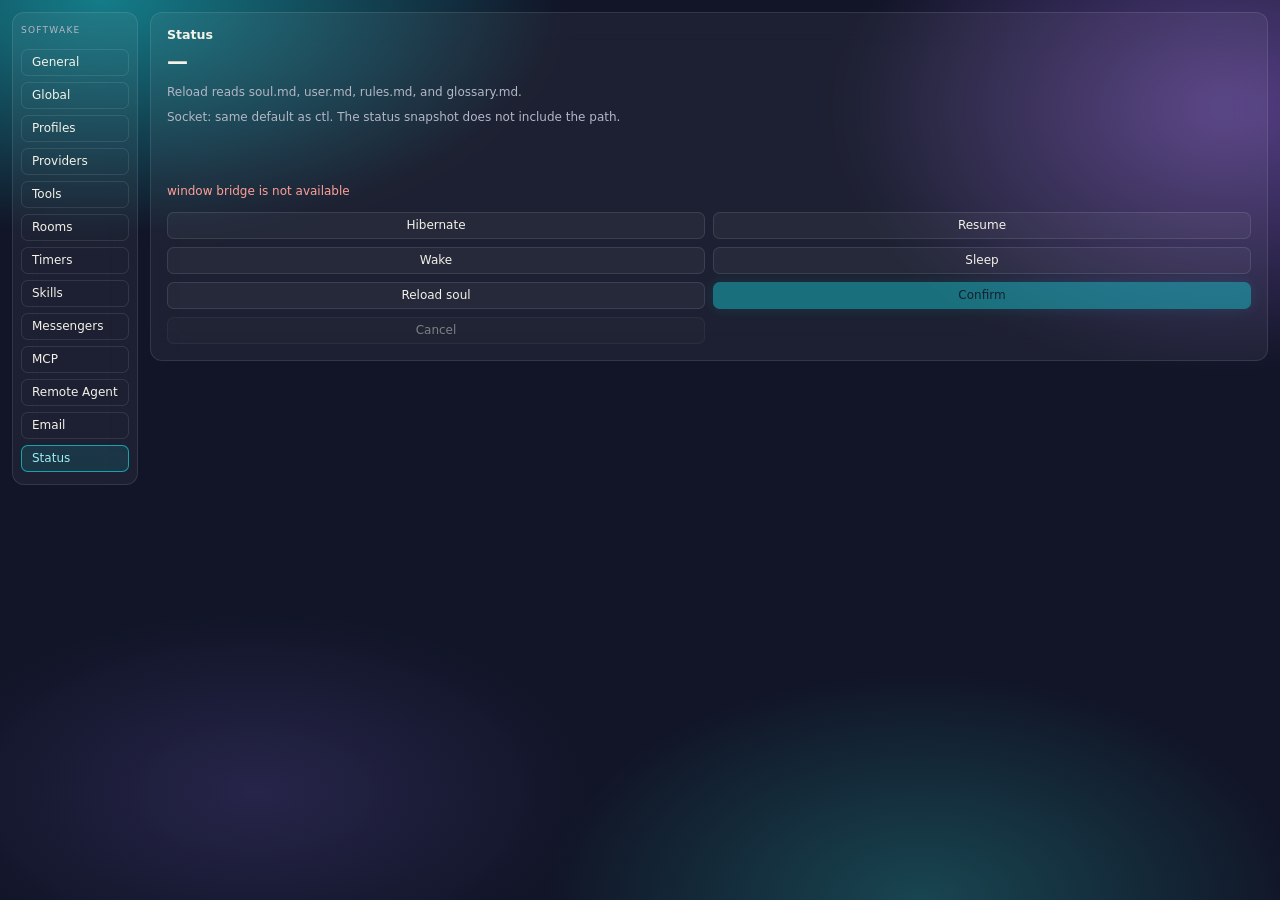
<file: crates/softwake-ui/ui/index.html>
<!DOCTYPE html>
<html lang="en" data-text-size="x-small">
  <head>
    <meta charset="utf-8" />
    <meta name="viewport" content="width=device-width, initial-scale=1" />
    <title>Softwake</title>
    <link rel="stylesheet" href="app.css" />
  </head>
  <body>
    <div class="shell">
      <nav class="rail glass" aria-label="Settings">
        <p class="eyebrow">Softwake</p>
        <button type="button" class="nav" id="nav-general" data-pane="general">General</button>
        <button type="button" class="nav" id="nav-global" data-pane="global">Global</button>
        <button type="button" class="nav" id="nav-profiles" data-pane="profiles">Profiles</button>
        <div id="profiles-subnav" class="nav-sub hidden" hidden>
          <ul id="profiles-list" class="nav-sub-list" role="listbox" aria-label="Profiles"></ul>
          <button type="button" class="nav-sub-action btn-compact" id="profile-create" title="Create profile">+ New</button>
        </div>
        <button type="button" class="nav" id="nav-providers" data-pane="providers">Providers</button>
        <button type="button" class="nav" id="nav-tools" data-pane="tools">Tools</button>
        <button type="button" class="nav" id="nav-rooms" data-pane="rooms">Rooms</button>
        <div id="rooms-subnav" class="nav-sub hidden" hidden>
          <ul id="rooms-sub-list" class="nav-sub-list" role="listbox" aria-label="Rooms"></ul>
          <button type="button" class="nav-sub-action btn-compact" id="rooms-sub-new" title="New room">+ New</button>
        </div>
        <button type="button" class="nav" id="nav-timers" data-pane="timers">Timers</button>
        <div id="timers-subnav" class="nav-sub hidden" hidden>
          <ul id="timers-sub-list" class="nav-sub-list" role="listbox" aria-label="Timers"></ul>
          <button type="button" class="nav-sub-action btn-compact" id="timers-sub-new" title="New timer">+ New</button>
        </div>
        <button type="button" class="nav" id="nav-skills" data-pane="skills">Skills</button>
        <div id="skills-subnav" class="nav-sub hidden" hidden>
          <ul id="skills-sub-list" class="nav-sub-list" role="listbox" aria-label="Skills"></ul>
          <button type="button" class="nav-sub-action btn-compact" id="skills-sub-new" title="New skill">+ New</button>
        </div>
        <button type="button" class="nav" id="nav-messengers" data-pane="messengers">Messengers</button>
        <div id="messengers-subnav" class="nav-sub hidden" hidden>
          <ul id="messengers-sub-list" class="nav-sub-list" role="listbox" aria-label="Channels"></ul>
        </div>
        <button type="button" class="nav" id="nav-mcp" data-pane="mcp">MCP</button>
        <div id="mcp-subnav" class="nav-sub hidden" hidden>
          <ul id="mcp-sub-list" class="nav-sub-list" role="listbox" aria-label="MCP servers"></ul>
          <button type="button" class="nav-sub-action btn-compact" id="mcp-sub-new" title="Add MCP server">+ New</button>
        </div>
        <button type="button" class="nav" id="nav-remote-agent" data-pane="remote-agent">Remote Agent</button>
        <div id="remote-agent-subnav" class="nav-sub hidden" hidden>
          <ul id="remote-agent-sub-list" class="nav-sub-list" role="listbox" aria-label="Remote agents"></ul>
          <button type="button" class="nav-sub-action btn-compact" id="remote-agent-sub-new" title="Add remote agent">+ New</button>
        </div>
        <button type="button" class="nav" id="nav-email" data-pane="email">Email</button>
        <button type="button" class="nav" id="nav-status" data-pane="status" aria-current="page">Status</button>
      </nav>
      <div class="content">
        <section id="pane-general" class="pane glass hidden" hidden aria-labelledby="general-title">
          <h2 id="general-title">General</h2>
          <p id="app-build" class="meta build-stamp" role="status">Build: …</p>
          <p class="meta">
            Agent name and soul.md live under <strong>Profiles</strong>.
            User, glossary, and rules default to the <strong>Global</strong> copies (the main profile, usually <code>default</code>).
            Uncheck Use global on a profile to edit that profile’s own file.
            The main window stays open until you click the orb. 2-way off is sleep, not hibernate.
          </p>
          <label class="field">
            <span>UI text size</span>
            <select id="ui-text-size" aria-describedby="ui-text-size-hint">
              <option value="xx-small">XX-small</option>
              <option value="x-small" selected>X-small (default)</option>
              <option value="small">Small</option>
              <option value="medium">Medium</option>
              <option value="large">Large</option>
            </select>
          </label>
          <p id="ui-text-size-hint" class="meta">
            Scales labels across every Settings pane. Buttons stay compact. Saved under the Softwake config root.
          </p>
          <p id="ui-prefs-status" class="meta" role="status"></p>
          <p id="ui-prefs-error" class="error" role="status"></p>
          <p id="hud-stay-hint" class="meta">
            The main window stays open until you click the orb. Idle auto-collapse and the pin control are retired.
            Old <code>hud_idle_collapse_ms</code> and <code>hud_pinned</code> values in ui-prefs.json are ignored.
          </p>
          <label class="field">
            <span>Shrunk HUD size (px)</span>
            <span class="idle-controls">
              <input id="hud-shrunk-range" type="range" min="96" max="280" step="4" value="120" aria-describedby="hud-shrunk-hint" />
              <input id="hud-shrunk-px" type="number" min="96" max="280" step="1" value="120" inputmode="numeric" aria-label="Shrunk HUD size in pixels" />
            </span>
          </label>
          <p id="hud-shrunk-hint" class="meta">
            Square size of the shrunk orb. Range 96–280, default 120.
            Saved as <code>hud_shrunk_px</code> in ui-prefs.json. The HUD applies it without restarting softwaked.
          </p>
          <p id="hud-shrunk-status" class="meta" role="status"></p>
          <label class="field">
            <span>Bloom intensity (%)</span>
            <span class="idle-controls">
              <input id="hud-bloom-range" type="range" min="25" max="200" step="5" value="100" aria-describedby="hud-bloom-hint" />
              <input id="hud-bloom-percent" type="number" min="25" max="200" step="1" value="100" inputmode="numeric" aria-label="Bloom intensity percent" />
            </span>
          </label>
          <p id="hud-bloom-hint" class="meta">
            Multiplier on particle density and brightness. Capture level is still the base signal.
            Range 25–200%, default 100. Saved as <code>hud_bloom_intensity</code>.
          </p>
          <p id="hud-bloom-status" class="meta" role="status"></p>
          <label class="field">
            <span>HUD transparency (expanded)</span>
            <span class="idle-controls">
              <input id="hud-opacity-range" type="range" min="35" max="100" step="1" value="55" aria-describedby="hud-opacity-hint" />
              <input id="hud-opacity-percent" type="number" min="35" max="100" step="1" value="55" inputmode="numeric" aria-label="HUD opacity percent" />
            </span>
          </label>
          <p id="hud-opacity-hint" class="meta">
            Background opacity for the expanded HUD capsule (35–100%, default 55).
            Saved in ui-prefs.json as <code>hud_opacity</code>. Collapsed bloom keeps its own look.
          </p>
          <p id="hud-opacity-status" class="meta" role="status"></p>
          <div class="chat-lock" id="chat-lock">
            <h3 class="subhead">Chat lock</h3>
            <p id="chat-lock-status" class="meta" role="status">Status: …</p>
            <p id="chat-lock-warning" class="meta" hidden>
              HUD chat history is stored as plaintext on disk. Set a passphrase to encrypt it.
            </p>
            <label class="field">
              <span>Passphrase</span>
              <input id="chat-lock-pass" type="password" autocomplete="new-password" placeholder="At least 4 characters" />
            </label>
            <label class="field row-check">
              <input id="chat-lock-keyring" type="checkbox" checked />
              <span>Unlock with OS keyring</span>
            </label>
            <div class="row row-compact">
              <button type="button" class="btn-primary btn-compact" id="chat-lock-set">Set / change passphrase</button>
              <button type="button" class="btn-compact" id="chat-lock-lock">Lock now</button>
            </div>
            <p id="chat-lock-hint" class="meta">
              Encrypts per-profile HUD chat history only (<code>profiles/&lt;id&gt;/hud-chat.json</code>).
              This is display history for the HUD — it is not fed back into the model.
              Softwaked never sees the passphrase. Optional OS keyring wrap stores the data key
              as <code>softwake</code> / <code>ui-data-key</code> (not the provider secret bag).
            </p>
            <p id="chat-lock-error" class="error" role="status"></p>
          </div>
          <label class="field">
            <span>Wake word sensitivity (global)</span>
            <input id="kws-global" type="number" min="0.05" max="0.50" step="0.01" value="0.15" aria-describedby="kws-hint" />
          </label>
          <label class="field">
            <span>Short-word sensitivity</span>
            <input id="kws-short" type="number" min="0.05" max="0.50" step="0.01" value="0.10" aria-describedby="kws-hint" />
          </label>
          <p id="kws-hint" class="meta">
            Lower = easier match (0.05–0.50). Defaults 0.15 global / 0.10 short.
            Saved to softwake.json and applied live to the running daemon.
            Short-word covers <code>sleep</code> / <code>hi</code> / product <code>softwake</code>.
            The active profile name and <code>hey &lt;name&gt;</code> get an extra ease automatically (names like
            <code>sally</code> under-fire vs product tokens at the same short setting).
            Dragging the sliders debounces live reload (~450&nbsp;ms).
            Env <code>SOFTWAKE_KWS_THRESHOLD</code> / <code>SOFTWAKE_KWS_SHORT_THRESHOLD</code> still win on rebuild if set.
          </p>
          <p id="kws-status" class="meta" role="status"></p>
          <p id="kws-error" class="error" role="status"></p>
          <label class="field">
            <span>Free-speech end silence (seconds)</span>
            <input id="free-speech-silence" type="number" min="0.5" max="4.0" step="0.1" value="2.0" aria-describedby="free-speech-silence-hint" />
          </label>
          <p id="free-speech-silence-hint" class="meta">
            How long quiet after speech before Softwake ends the utterance and runs STT.
            Press-to-talk ignores this. This is not wake-word sensitivity.
            Range 0.5–4.0 s, default 2.0. Saved to softwake.json
            (<code>free_speech_end_silence_ms</code>, 500–4000) and applied live.
            Changes debounce about 450&nbsp;ms.
            Env <code>SOFTWAKE_FREE_SPEECH_END_SILENCE_MS</code> wins over the file when set.
          </p>
          <p id="free-speech-silence-status" class="meta" role="status"></p>
          <p id="free-speech-silence-error" class="error" role="status"></p>
          <label class="field">
            <span>Max spoken reply (TTS playback reaper, seconds)</span>
            <span class="idle-controls">
              <input id="tts-playback-range" type="range" min="30" max="300" step="1" value="60" aria-describedby="tts-playback-hint" />
              <input id="tts-playback-seconds" type="number" min="30" max="300" step="1" value="60" inputmode="numeric" aria-label="Max spoken reply seconds" />
            </span>
          </label>
          <p id="tts-playback-hint" class="meta">
            How long Eve may keep speaking before the playback reaper stops the player.
            The written reply is not cut. Range 30–300 seconds, default 60.
            Saved in softwake.json as <code>tts_playback_timeout_ms</code> (30000–300000).
            The next speak uses the new value. An in-flight clip keeps the deadline it started with.
            Changes debounce about 450&nbsp;ms.
            Env <code>SOFTWAKE_TTS_PLAYBACK_TIMEOUT_MS</code> wins over the file when set.
            Chat wait stays 120 seconds. Free-speech silence, wake-word sensitivity, and the short mute after playback are unchanged.
          </p>
          <p id="tts-playback-status" class="meta" role="status"></p>
          <p id="tts-playback-error" class="error" role="status"></p>
          <label class="field row-check">
            <input id="voice-test" type="checkbox" />
            <span>Voice test mode</span>
          </label>
          <p class="meta">
            Wake, sleep, and deep-sleep phrases still change state, and Softwake still speaks the short state line.
            Microphone speech is not sent to the chat model. Default off.
            A serve restart clears this unless serve was started with <code>--voice-test</code>.
          </p>
        </section>

        <section id="pane-global" class="pane glass pane-fill hidden" hidden aria-labelledby="global-title">
          <div class="profiles-detail-panel">
            <div class="profiles-chrome">
              <h2 id="global-title">Global</h2>
              <p class="meta">
                These are the main profile’s <code>user.md</code>, <code>glossary.md</code>, and <code>rules.md</code>
                (profile id <code id="global-main-id">default</code>).
                Other profiles use them while <em>Use global</em> is checked.
                Soul stays on each profile.
              </p>
              <p id="global-dir" class="meta">Directory: …</p>
              <div class="pack-tabs" role="tablist" aria-label="Global pack docs">
                <button type="button" class="pack-tab btn-compact" id="global-tab-user" data-global-tab="user" role="tab" aria-selected="true">User</button>
                <button type="button" class="pack-tab btn-compact" id="global-tab-glossary" data-global-tab="glossary" role="tab" aria-selected="false">Glossary</button>
                <button type="button" class="pack-tab btn-compact" id="global-tab-rules" data-global-tab="rules" role="tab" aria-selected="false">Rules</button>
              </div>
            </div>
            <div class="pack-editors">
              <textarea id="global-user" class="pack-editor" spellcheck="false" aria-label="Global user.md"></textarea>
              <textarea id="global-glossary" class="pack-editor hidden" hidden spellcheck="false" aria-label="Global glossary.md"></textarea>
              <textarea id="global-rules" class="pack-editor hidden" hidden spellcheck="false" aria-label="Global rules.md"></textarea>
            </div>
            <div class="profiles-footer">
              <div class="row row-compact">
                <button type="button" class="btn-primary btn-compact" id="global-save">Save global docs</button>
                <button type="button" class="btn-compact" id="global-reload">Reload</button>
              </div>
              <p id="global-status" class="meta" role="status"></p>
              <p id="global-error" class="error" role="status"></p>
            </div>
          </div>
        </section>

        <section id="pane-profiles" class="pane glass pane-fill hidden" hidden aria-labelledby="profiles-title">
          <div class="profiles-detail-panel">
            <div class="profiles-chrome">
              <h2 id="profiles-title">Profiles</h2>
              <p class="meta">
                Each profile has an agent name and its own soul pack. The active profile is what the
                daemon loads when Softwake wakes (unless SOFTWAKE_SOUL_DIR / --soul-dir overrides).
                Edit the selected profile below; Set active updates softwake.json and reloads soul
                when the pack is valid. Create a blank profile from the left sub-menu.
              </p>
              <p id="profiles-config-dir" class="meta">Config: …</p>
              <label class="field field-compact">
                <span>Agent name</span>
                <input id="profile-name" type="text" maxlength="64" autocomplete="off" spellcheck="false" placeholder="Name this profile" />
              </label>
              <div class="row row-compact">
                <button type="button" class="btn-primary btn-compact" id="profile-save-name">Save name</button>
                <button type="button" class="btn-compact" id="profile-set-active">Set active</button>
              </div>
              <p id="pack-dir" class="meta">Directory: …</p>
              <p id="pack-validity" class="meta">Pack: …</p>
              <div id="global-doc-flags" class="global-doc-flags">
                <label class="field row-check"><input id="use-global-user" type="checkbox" checked /> <span>Use global user</span></label>
                <label class="field row-check"><input id="use-global-glossary" type="checkbox" checked /> <span>Use global glossary</span></label>
                <label class="field row-check"><input id="use-global-rules" type="checkbox" checked /> <span>Use global rules</span></label>
                <label class="field row-check"><input id="profile-allow-all" type="checkbox" /> <span>Allow all tools (Ask→run; software_install still asks)</span></label>
                <label class="field" for="profile-role">Role
                  <select id="profile-role">
                    <option value="general">general</option>
                    <option value="coding">coding (prefer grok_cli goal backend)</option>
                  </select>
                </label>
                <label class="field" id="profile-tts-voice-field" for="profile-tts-voice">Voice
                  <select id="profile-tts-voice">
                    <option value="">Settings voice (else eve)</option>
                  </select>
                </label>
                <p id="global-doc-note" class="meta">Checked docs show the global file and cannot be edited here. Uncheck to edit this profile’s copy.</p>
                <button type="button" class="btn-compact" id="insert-doc-scaffold" hidden>Replace with commented scaffold</button>
              </div>
              <div class="pack-tabs" role="tablist" aria-label="Pack files">
                <button type="button" class="pack-tab btn-compact" id="pack-tab-soul" role="tab" aria-selected="true" aria-controls="pack-soul">Soul</button>
                <button type="button" class="pack-tab btn-compact" id="pack-tab-user" role="tab" aria-selected="false" aria-controls="pack-user">User</button>
                <button type="button" class="pack-tab btn-compact" id="pack-tab-rules" role="tab" aria-selected="false" aria-controls="pack-rules">Rules</button>
                <button type="button" class="pack-tab btn-compact" id="pack-tab-glossary" role="tab" aria-selected="false" aria-controls="pack-glossary">Glossary</button>
              </div>
            </div>
            <div class="pack-editors">
              <textarea id="pack-soul" class="pack-editor" role="tabpanel" spellcheck="false" aria-label="soul.md" disabled></textarea>
              <textarea id="pack-user" class="pack-editor hidden" role="tabpanel" hidden spellcheck="false" aria-label="user.md" disabled></textarea>
              <textarea id="pack-rules" class="pack-editor hidden" role="tabpanel" hidden spellcheck="false" aria-label="rules.md" disabled></textarea>
              <textarea id="pack-glossary" class="pack-editor hidden" role="tabpanel" hidden spellcheck="false" aria-label="glossary.md" disabled></textarea>
            </div>
            <div class="profiles-footer">
              <div class="row row-compact">
                <button type="button" class="btn-primary btn-compact" id="pack-save" disabled>Save pack</button>
                <button type="button" class="btn-compact" id="pack-reload-disk">Reload from disk</button>
                <button type="button" class="btn-compact" id="pack-reload-soul">Reload soul</button>
              </div>
              <p id="pack-status" class="meta" role="status"></p>
              <p id="pack-error" class="error" role="status"></p>
            </div>
          </div>
        </section>

        <section id="pane-providers" class="pane glass hidden" hidden aria-labelledby="providers-title">
          <h2 id="providers-title">Providers</h2>
          <p class="meta">
            Pick a provider, save a key or sign in, press Test, then choose a chat model
            and a voice (speech-to-text) model. Both lists stay empty until Test succeeds.
            Voice selection is stored for a later audio path; Test does not run live STT.
          </p>
          <label class="field">
            <span>Provider</span>
            <select id="provider-select"></select>
          </label>
          <div id="key-panel" class="stack hidden">
            <label id="base-url-field" class="field hidden">
              <span>Base URL</span>
              <input id="base-url" type="url" placeholder="https://host/v1" autocomplete="off" spellcheck="false" />
            </label>
            <label class="field">
              <span>API key</span>
              <input id="api-key" type="password" autocomplete="off" spellcheck="false" />
            </label>
            <div class="row">
              <button type="button" class="btn-primary" id="save-key">Save key</button>
              <button type="button" class="btn-primary hidden" id="save-base-url">Save base URL</button>
              <button type="button" id="clear-key">Clear saved</button>
            </div>
          </div>
          <div id="oauth-panel" class="stack hidden">
            <p id="oauth-status" class="meta">Not signed in.</p>
            <p id="oauth-code" class="detail"></p>
            <p id="oauth-url-line" class="detail">
              <a id="oauth-link" target="_blank" rel="noopener noreferrer"></a>
              <span id="oauth-url-text"></span>
              <a id="oauth-open" class="oauth-open hidden" target="_blank" rel="noopener noreferrer">Open link</a>
            </p>
            <p id="oauth-browser-note" class="meta" role="status"></p>
            <div class="row">
              <button type="button" class="btn-primary" id="oauth-start">Start sign-in</button>
              <button type="button" id="oauth-poll" disabled>Poll</button>
              <button type="button" id="oauth-sign-out">Sign out</button>
            </div>
          </div>
          <div class="row">
            <button type="button" class="btn-primary" id="provider-test">Test</button>
          </div>
          <p id="test-status" class="meta">Test: not run</p>
          <label class="field">
            <span>Chat model</span>
            <select id="model-select" disabled>
              <option value="">Test to load models</option>
            </select>
          </label>
          <label class="field">
            <span>Voice model</span>
            <select id="voice-model-select" disabled>
              <option value="">Test to load models</option>
            </select>
          </label>
          <label class="field" id="tts-voice-field">
            <span>TTS voice</span>
            <select id="tts-voice-select" disabled>
              <option value="">Eve (xAI default)</option>
            </select>
          </label>
          <label class="field" id="tts-speed-field">
            <span>Speech speed</span>
            <select id="tts-speed-select" disabled>
              <option value="1">1× (default)</option>
            </select>
          </label>
          <p id="tts-note" class="meta">
            TTS voice and speech speed are <strong>xAI only</strong> (API range 0.7–1.5; Softwake clamps
            0.5× / 1.75× / 2×). Other providers hide these controls — no fake voice settings.
          </p>
          <div id="voice-agent-s2s-panel" class="stack hidden" hidden>
            <label class="field row-check">
              <input id="voice-agent-s2s" type="checkbox" />
              <span>Voice Agent continuous S2S (xAI realtime)</span>
            </label>
            <p id="voice-agent-s2s-hint" class="meta">
              Opt-in continuous speech-to-speech via xAI Voice Agent while awake.
              Mic stays up; server VAD handles barge-in. Softwake Hands / confirms / full soul
              tool-loop stay on <strong>text ask</strong> only. Default off keeps STT→chat→TTS.
              Saved as <code>voice_agent_s2s</code> in softwake.json.
              Env <code>SOFTWAKE_VOICE_AGENT_S2S</code> wins when set. Requires <code>live-http</code>.
            </p>
            <p id="voice-agent-s2s-status" class="meta" role="status"></p>
            <p id="voice-agent-s2s-error" class="error" role="status"></p>
          </div>
          <label class="field">
            <span>Context limit (tokens)</span>
            <input id="context-limit" type="number" min="0" step="1024" placeholder="0 = built-in / 128000" />
          </label>
          <p class="meta">Override the model context window. Empty or 0 uses the built-in map for known Grok/OpenAI ids, else 128000.</p>
          <label class="field">
            <span>Compact at (%)</span>
            <input id="compact-at" type="number" min="1" max="100" step="1" value="80" />
          </label>
          <p class="meta">When estimated awake-session usage reaches this percent of the limit, older turns are summarized (default 80).</p>
          <div class="row">
            <button type="button" class="btn-primary" id="save-context">Save context settings</button>
          </div>
          <p id="provider-error" class="error" role="status"></p>
          <p id="plaintext-warning" class="detail"></p>
          <button type="button" id="use-plaintext-file" class="hidden" hidden>Use plaintext file</button>
        </section>

        
        
        <section id="pane-rooms" class="pane glass pane-fill hidden" hidden aria-labelledby="rooms-title">
          <h2 id="rooms-title">Rooms</h2>
          <p class="meta">Multi-agent rooms (ADR-0052). Day-to-day chat is on the HUD left rail (Profiles, then Rooms halfway down). This page is for creating rooms and editing members (profile id or display name). A post wakes every member in order; each decides to reply or NO_REPLY. Cool-down and single-flight keep them from piling on at once.</p>
          <label class="field row-check" for="room-requeue-recheck">
            <input id="room-requeue-recheck" type="checkbox" />
            <span>Revise queued replies while an earlier line plays</span>
          </label>
          <p id="room-requeue-recheck-hint" class="meta">Saved as <code>room_requeue_recheck</code> in softwake.json. On by default. Off speaks the first draft. The bubble appears when that line plays.</p>
          <p id="rooms-path" class="meta"></p>
          <label for="rooms-list" class="visually-hidden">Rooms</label>
          <select id="rooms-list" aria-label="Room list" size="4" class="rooms-list-select"></select>
          <div id="rooms-chat" class="rooms-chat" aria-live="polite">
            <div id="rooms-chat-log" class="rooms-chat-log" role="log"></div>
            <label for="rooms-compose">Message as operator</label>
            <textarea id="rooms-compose" rows="3" maxlength="8000" placeholder="Say something — e.g. “only sally reply” or paste a brief for the room"></textarea>
            <div class="row">
              <button type="button" class="btn" id="rooms-send">Send</button>
              <button type="button" class="btn" id="rooms-refresh">Refresh</button>
            </div>
          </div>
          <details id="rooms-admin" class="rooms-admin">
            <summary>Room admin (id, title, members)</summary>
            <label for="room-id">Id</label>
            <input id="room-id" type="text" maxlength="64" autocomplete="off" spellcheck="false" placeholder="standup" />
            <label for="room-title">Title</label>
            <input id="room-title" type="text" maxlength="120" autocomplete="off" />
            <label for="room-members">Members (profile id or display name, comma-separated)</label>
            <input id="room-members" type="text" autocomplete="off" placeholder="default, Sally" />
            <div class="row">
              <button type="button" class="btn" id="rooms-new">New</button>
              <button type="button" class="btn" id="rooms-save">Save</button>
              <button type="button" class="btn" id="rooms-delete">Delete</button>
            </div>
          </details>
          <p id="rooms-status" class="meta" aria-live="polite"></p>
          <p id="rooms-error" class="error" role="alert"></p>
        </section>

        <section id="pane-tools" class="pane glass hidden" hidden aria-labelledby="tools-title">
          <h2 id="tools-title">Tools</h2>
          <p class="meta">
            Each registered tool is Always allow, Ask, or Deny.
            Defaults: echo always allow, notify and email send ask, shell deny.
            Shell confirm policy applies when shell is Ask.
            Glossary aliases still expand before a shell command runs.
            This page does not enable email sign-in.
          </p>
          <div id="tools-list"></div>
          <label class="field">
            <span>Confirm policy</span>
            <select id="tools-confirm-policy" disabled>
              <option value="always">Always confirm (default)</option>
              <option value="mutating_only">Mutating / remote only</option>
              <option value="allowlisted_quiet">Allowlisted quiet (same as mutating-only in v1)</option>
            </select>
          </label>
          <p id="tools-policy-note" class="meta">Confirm policy applies when shell is Ask.</p>
          <p class="meta">
            Glossary format: <code>aau → ssh -l root aau</code> (or ASCII <code>-&gt;</code>).
            Spoken: “ssh to aau and check swap” expands, then waits for Approve on the HUD or Confirm on Status.
            Add host aliases in the active profile <strong>glossary.md</strong>, then Reload soul.
          </p>
          <div class="row">
            <button type="button" class="btn" id="tools-save">Save Tools</button>
          </div>
          <p id="tools-status" class="meta" aria-live="polite"></p>
          <p id="tools-error" class="error" role="alert"></p>
        </section>

        
        
        <section id="pane-timers" class="pane glass hidden" hidden aria-labelledby="timers-title">
          <h2 id="timers-title">Timers</h2>
          <p class="lede">
            Per-profile reminders, cron-like schedules, and agent tasks (prompt → bounded agent turn → deliver). Softwake owns these files (not system crontab).
            Times use the host local wall clock (Asia/Bangkok when the host TZ is Asia/Bangkok).
            Fires while softwaked is running in any voice state; OS suspend skips until catch-up.
          </p>
          <label class="row">
            <input type="checkbox" id="timers-show-all" />
            <span>Show all profiles</span>
          </label>
          <p id="timers-active" class="meta">Active profile: …</p>
          <div class="field">
            <label for="timers-list">Schedules</label>
            <select id="timers-list" aria-label="Schedule list" size="8"></select>
          </div>
          <div class="field">
            <label for="timers-action">Action</label>
            <select id="timers-action">
              <option value="notify">Notify (fixed message)</option>
              <option value="agent_task">Agent task (run prompt)</option>
            </select>
            <label for="timers-kind">Kind</label>
            <select id="timers-kind">
              <option value="daily">daily</option>
              <option value="once">once</option>
              <option value="cron">cron</option>
            </select>
            <label for="timers-run-on">Run on</label>
            <select id="timers-run-on" title="Companion / auto dispatch is slice 2; fires still run locally in this build">
              <option value="local">local (laptop)</option>
              <option value="companion" disabled>companion (needs Remote Agent)</option>
              <option value="auto" disabled>auto (prefer laptop)</option>
            </select>
            <p id="timers-run-on-hint" class="meta">Companion options unlock when a Remote Agent is enabled. Slice 1 still fires locally.</p>
          </div>
          <div class="field">
            <label for="timers-when">When</label>
            <input id="timers-when" type="text" autocomplete="off" spellcheck="false" placeholder="07:30 or 2026-09-27T07:30 or 0 9 * * 1-5" />
          </div>
          <div class="field">
            <label for="timers-title-input">Title</label>
            <input id="timers-title-input" type="text" maxlength="120" autocomplete="off" />
          </div>
          <div class="field">
            <label for="timers-message" id="timers-message-label">Message</label>
            <input id="timers-message" type="text" maxlength="2000" autocomplete="off" />
          </div>
          <label class="row">
            <input type="checkbox" id="timers-enabled" checked />
            <span>Enabled</span>
          </label>
          <div class="row gap">
            <button type="button" class="btn" id="timers-new">New</button>
            <button type="button" class="btn" id="timers-save">Save</button>
            <button type="button" class="btn" id="timers-delete">Delete</button>
          </div>
          <p id="timers-status" class="meta" aria-live="polite"></p>
          <p id="timers-error" class="error" role="alert"></p>
        </section>

        <section id="pane-skills" class="pane glass hidden" hidden aria-labelledby="skills-title">
          <h2 id="skills-title">Skills</h2>
          <p class="meta">
            Skills are Markdown procedures Softwake can reuse (procedure / pitfalls / verify).
            User-added skills and agent-learned skills both appear here. Soul rules still beat skills.
            Webhook wake is not in this build.
          </p>
          <p id="skills-dir" class="meta">Directory: …</p>
          <label class="field" hidden>
            <span>Skills</span>
            <select id="skills-list" aria-label="Skill list"></select>
          </label>
          <p class="meta">Pick a skill in the left sub-list (same pattern as Profiles).</p>
          <label class="field">
            <span>Title</span>
            <input id="skills-title-input" type="text" maxlength="120" autocomplete="off" spellcheck="false" placeholder="Skill title" />
          </label>
          <p id="skills-source" class="meta">Source: —</p>
          <label class="field">
            <span>Procedure</span>
            <textarea id="skills-procedure" rows="6" spellcheck="false"></textarea>
          </label>
          <label class="field">
            <span>Pitfalls</span>
            <textarea id="skills-pitfalls" rows="4" spellcheck="false"></textarea>
          </label>
          <label class="field">
            <span>Verify</span>
            <textarea id="skills-verify" rows="4" spellcheck="false"></textarea>
          </label>
          <div class="row">
            <button type="button" class="btn" id="skills-new">New</button>
            <button type="button" class="btn" id="skills-save">Save</button>
            <button type="button" class="btn" id="skills-delete">Delete</button>
          </div>
          <p id="skills-status" class="meta" aria-live="polite"></p>
          <p id="skills-error" class="error" role="alert"></p>
        </section>


        <section id="pane-messengers" class="pane glass hidden" hidden aria-labelledby="messengers-title">
          <h2 id="messengers-title">Messengers</h2>
          <p class="meta">
            Link chat channels to Softwake profiles. Telegram shares the same HUD chat history
            (<code>hud-chat.json</code>). Bot token stays in the secret bag — never paste it into git.
            Message the bot once to bind <code>chat_id</code>. See ADR-0029.
          </p>
          <p id="messengers-profile" class="meta">Profile: …</p>
          <p id="messengers-storage" class="meta">Storage: …</p>

          <div id="messengers-telegram-detail">
            <h3 class="subhead">Telegram</h3>
            <label class="field row-check">
              <input type="checkbox" id="msg-tg-enabled" />
              <span>Enabled</span>
            </label>
            <label class="field row-check">
              <input type="checkbox" id="msg-tg-default" />
              <span>Default (primary channel)</span>
            </label>
            <label class="field row-check">
              <input type="checkbox" id="msg-tg-receive" />
              <span>Receive all messages (timers / agent pushes)</span>
            </label>
            <label class="field row-check">
              <input type="checkbox" id="msg-tg-voice" />
              <span>Voice (TTS audio + text on outbound)</span>
            </label>
            <label class="field">
              <span>Chat id</span>
              <input id="msg-tg-chat-id" type="text" autocomplete="off" spellcheck="false" placeholder="Bound on first message" />
            </label>
            <label class="field">
              <span>Bot token</span>
              <input id="msg-tg-token" type="password" autocomplete="new-password" placeholder="Leave blank to keep" />
            </label>
            <p id="msg-tg-token-status" class="meta">Token: …</p>
            <div class="row row-compact">
              <button type="button" class="btn-primary btn-compact" id="msg-tg-save">Save</button>
              <button type="button" class="btn-compact" id="msg-tg-clear-token">Clear token</button>
            </div>
          </div>

          <div id="messengers-desktop-detail" class="hidden" hidden>
            <h3 class="subhead">Desktop HUD</h3>
            <label class="field row-check">
              <input type="checkbox" id="msg-desk-default" />
              <span>Default (primary channel)</span>
            </label>
            <label class="field row-check">
              <input type="checkbox" id="msg-desk-receive" />
              <span>Receive all messages</span>
            </label>
            <label class="field row-check">
              <input type="checkbox" id="msg-desk-voice" />
              <span>Voice (local TTS)</span>
            </label>
            <div class="row row-compact">
              <button type="button" class="btn-primary btn-compact" id="msg-desk-save">Save</button>
            </div>
          </div>

          <p id="messengers-status" class="meta" aria-live="polite"></p>
          <p id="messengers-error" class="error" role="alert"></p>
        </section>

        <section id="pane-mcp" class="pane glass hidden" hidden aria-labelledby="mcp-title">
          <h2 id="mcp-title">MCP</h2>
          <p class="meta">
            Connect Model Context Protocol servers. Softwake advertises their tools as
            <code>mcp_&lt;server&gt;_&lt;tool&gt;</code> when the server is enabled and not Deny.
            Auth secrets stay in the secret bag. After edits, awake <code>/refresh</code> (or
            <code>softwake_refresh</code>) rediscovers tools and reloads the active profile chat.
            See ADR-0031.
          </p>
          <p id="mcp-storage" class="meta">Storage: …</p>
          <div id="mcp-detail">
            <label class="field">
              <span>Id</span>
              <input id="mcp-id" type="text" autocomplete="off" spellcheck="false" placeholder="filesystem" />
            </label>
            <label class="field">
              <span>Label</span>
              <input id="mcp-label" type="text" autocomplete="off" spellcheck="false" />
            </label>
            <label class="field row-check">
              <input type="checkbox" id="mcp-enabled" />
              <span>Enabled</span>
            </label>
            <label class="field">
              <span>Transport</span>
              <select id="mcp-transport">
                <option value="stdio">stdio (command)</option>
                <option value="url">url (stored; stdio invoke in v1)</option>
              </select>
            </label>
            <label class="field">
              <span>Command</span>
              <input id="mcp-command" type="text" autocomplete="off" spellcheck="false" placeholder="npx" />
            </label>
            <label class="field">
              <span>Args (whitespace-separated)</span>
              <input id="mcp-args" type="text" autocomplete="off" spellcheck="false" placeholder="-y @modelcontextprotocol/server-filesystem /tmp" />
            </label>
            <label class="field">
              <span>URL</span>
              <input id="mcp-url" type="text" autocomplete="off" spellcheck="false" placeholder="https://…" />
            </label>
            <label class="field">
              <span>Auth header name</span>
              <input id="mcp-auth-header" type="text" autocomplete="off" spellcheck="false" placeholder="Authorization" />
            </label>
            <label class="field">
              <span>Group permission</span>
              <select id="mcp-permission">
                <option value="ask">Ask</option>
                <option value="always_allow">Always allow</option>
                <option value="deny">Deny</option>
              </select>
            </label>
            <label class="field">
              <span>Auth secret</span>
              <input id="mcp-secret" type="password" autocomplete="new-password" placeholder="Leave blank to keep" />
            </label>
            <p id="mcp-secret-status" class="meta">Secret: …</p>
            <div class="row row-compact">
              <button type="button" class="btn-primary btn-compact" id="mcp-save">Save</button>
              <button type="button" class="btn-compact" id="mcp-clear-secret">Clear secret</button>
              <button type="button" class="btn-compact" id="mcp-delete">Delete</button>
            </div>
          </div>
          <p id="mcp-status" class="meta" aria-live="polite"></p>
          <p id="mcp-error" class="error" role="alert"></p>
        </section>

        
        <section id="pane-remote-agent" class="pane glass hidden" hidden aria-labelledby="remote-agent-title">
          <h2 id="remote-agent-title">Remote Agent</h2>
          <p class="lede">
            Always-on <strong>companion</strong> on a Proxmox CT over <strong>Tailscale only</strong> (MagicDNS / 100.x).
            Laptop softwaked + UI + KWS + keyring stay primary. Not a remote core or thin client.
            See pairing docs / ADR-0039 and ADR-0044. Use <strong>Test on Tailnet</strong> then <strong>Install companion</strong> to ship softwake-node over Tailscale SSH (MagicDNS / 100.x only).
          </p>
          <p id="remote-agent-storage" class="meta">Storage: …</p>
          <p class="meta">Pick an agent in the left sub-list.</p>
          <div class="field">
            <label for="remote-agent-id">Id</label>
            <input id="remote-agent-id" type="text" maxlength="32" autocomplete="off" spellcheck="false" placeholder="companion" />
          </div>
          <div class="field">
            <label for="remote-agent-name">Name</label>
            <input id="remote-agent-name" type="text" maxlength="120" autocomplete="off" placeholder="Home CT" />
          </div>
          <div class="field">
            <label for="remote-agent-hostname">Tailscale hostname</label>
            <input id="remote-agent-hostname" type="text" maxlength="253" autocomplete="off" spellcheck="false" placeholder="softwake-ct or 100.x.y.z" />
          </div>
          <div class="field">
            <label for="remote-agent-ssh-user">SSH user</label>
            <input id="remote-agent-ssh-user" type="text" maxlength="64" autocomplete="off" spellcheck="false" placeholder="root" />
          </div>
          <fieldset class="field">
            <legend>Roles</legend>
            <label class="row"><input type="checkbox" id="remote-agent-role-timers" checked /> <span>Timers</span></label>
            <label class="row"><input type="checkbox" id="remote-agent-role-outbox" checked /> <span>Outbox</span></label>
            <label class="row"><input type="checkbox" id="remote-agent-role-webhook" /> <span>Webhook wake (Tailnet)</span></label>
            <label class="row"><input type="checkbox" id="remote-agent-role-telegram" disabled /> <span>Telegram owner (slice 2)</span></label>
          </fieldset>
          <div class="field">
            <label for="remote-agent-conflict">Conflict policy (stub)</label>
            <select id="remote-agent-conflict">
              <option value="prefer_local">Prefer local (laptop)</option>
              <option value="prefer_companion">Prefer companion</option>
              <option value="manual">Manual</option>
            </select>
          </div>
          <div class="field">
            <label for="remote-agent-secret">Pairing secret</label>
            <input id="remote-agent-secret" type="password" autocomplete="new-password" placeholder="leave blank to keep" />
            <p id="remote-agent-secret-status" class="meta">Secret: …</p>
          </div>
          <label class="row">
            <input type="checkbox" id="remote-agent-enabled" />
            <span>Enabled</span>
          </label>
          <label class="row">
            <input type="checkbox" id="remote-agent-oauth-mirror" />
            <span>Mirror OAuth tokens to companion (email/calendar/Drive while away)</span>
          </label>
          <p id="remote-agent-oauth-mirror-danger" class="meta">OAuth tokens will be stored on the companion CT. Disable mirror and rotate the pairing secret to revoke.</p>
          <div class="row gap">
            <button type="button" class="btn" id="remote-agent-save">Save</button>
            <button type="button" class="btn" id="remote-agent-test">Test on Tailnet</button>
            <button type="button" class="btn" id="remote-agent-install">Install companion</button>
            <button type="button" class="btn" id="remote-agent-clear-secret">Clear secret</button>
            <button type="button" class="btn" id="remote-agent-delete">Delete</button>
          </div>
          <p id="remote-agent-status" class="meta" aria-live="polite"></p>
          <p id="remote-agent-error" class="error" role="alert"></p>
        </section>

        <section id="pane-email" class="pane glass hidden" hidden aria-labelledby="email-title">
          <h2 id="email-title">Email</h2>
          <p class="meta">
            Connect Google or Microsoft for mail, calendar, and drive. Softwake requests Gmail
            read/send, Google calendar.readonly and calendar.events (create, update, and delete
            events), and drive.readonly (full user Drive read) — more than MeetRec’s calendar/Drive
            Connect. Microsoft uses Calendars.ReadWrite and Files.Read (user OneDrive, not App
            Folder only). Tokens stay in the secret bag (OS keyring
            when available). Token refresh does not enlarge grants. After a scope change, Remove
            that account and Connect again so consent re-runs. If the stored scope already includes
            calendar.events and drive.readonly (Google) or Calendars.ReadWrite and Files.Read
            (Microsoft), reconnect is not required. Publisher Google Cloud must enable the <strong>Gmail API</strong>
            and <strong>Google Calendar API</strong> (and Drive); otherwise inbox or calendar tools
            return HTTP 403. Confirmed email_send, calendar_create, calendar_update, and
            calendar_delete use the active account when the daemon is built with live-http.
            Calendar write uses the primary calendar. SMTP send stays a local draft. This pane
            never sends mail. SMTP below is optional for non-OAuth setups.
          </p>
          <h3 class="section-title">Accounts</h3>
          <p class="meta">
            Add account runs the same Connect flow again and keeps accounts you already
            added. Set active chooses which account of that provider tools use. When both
            Google and Microsoft are connected, tools use the active Google account unless
            the tool passes account (an email or connection id). An account connected before
            calendar write or Drive read-widen scopes were requested must be Removed and Connected again.
            Refresh does not add calendar.events, drive.readonly, Calendars.ReadWrite, or Files.Read.
          </p>
          <div class="stack" id="email-oauth-accounts">
            <div class="stack" id="email-google-accounts"></div>
            <div class="row">
              <button type="button" class="btn-primary" id="email-google-connect">Connect</button>
            </div>
            <div class="stack" id="email-microsoft-accounts"></div>
            <div class="row">
              <button type="button" class="btn-primary" id="email-microsoft-connect">Connect</button>
            </div>
            <p id="email-oauth-pending" class="meta" role="status"></p>
            <p id="email-oauth-url-line" class="detail hidden">
              <a id="email-oauth-link" target="_blank" rel="noopener noreferrer"></a>
              <button type="button" id="email-oauth-cancel">Cancel</button>
            </p>
            <p id="email-oauth-error" class="error" role="status"></p>
          </div>
          <h3 class="section-title">SMTP (optional)</h3>
          <label class="field row-check">
            <input id="email-live-enabled" type="checkbox" />
            <span>Enable live email (opt-in)</span>
          </label>
          <label class="field">
            <span>SMTP host</span>
            <input id="email-smtp-host" type="text" autocomplete="off" spellcheck="false" placeholder="smtp.example.com" />
          </label>
          <label class="field">
            <span>SMTP port</span>
            <input id="email-smtp-port" type="number" min="1" max="65535" value="587" />
          </label>
          <label class="field">
            <span>Username</span>
            <input id="email-username" type="text" autocomplete="off" spellcheck="false" />
          </label>
          <label class="field">
            <span>From address</span>
            <input id="email-from" type="text" autocomplete="off" spellcheck="false" placeholder="you@example.com" />
          </label>
          <label class="field">
            <span>Mode</span>
            <select id="email-mode">
              <option value="draft_only">Draft only (default)</option>
              <option value="send">Send (scaffold — not wired)</option>
            </select>
          </label>
          <label class="field">
            <span>SMTP password</span>
            <input id="email-password" type="password" autocomplete="off" spellcheck="false" placeholder="Saved in the secret bag" />
          </label>
          <p id="email-password-status" class="meta">Password: not saved</p>
          <div class="row">
            <button type="button" class="btn-primary" id="email-save">Save</button>
            <button type="button" id="email-clear-password">Clear password</button>
            <button type="button" class="btn-primary" id="email-test">Test connection</button>
          </div>
          <p id="email-test-status" class="meta">Test: not run</p>
          <p id="email-storage" class="detail"></p>
          <p id="email-error" class="error" role="status"></p>
        </section>

        <section id="pane-status" class="pane glass" aria-labelledby="status-title">
          <h2 id="status-title">Status</h2>
          <h1 id="state">…</h1>
          <p id="capture" class="meta"></p>
          <p id="soul" class="meta"></p>
          <p id="reload" class="meta"></p>
          <p class="meta">Reload reads soul.md, user.md, rules.md, and glossary.md.</p>
          <p class="meta">Socket: same default as ctl. The status snapshot does not include the path.</p>
          <p id="detail" class="detail"></p>
          <p id="context-line" class="meta"></p>
          <p id="last-tool" class="meta"></p>
          <p id="pending" class="detail"></p>
          <p id="error" class="error" role="status"></p>
          <div class="actions">
            <button type="button" id="hibernate" title="Hibernate stops the mic until Resume. This is not the HUD 2-way control.">Hibernate</button>
            <button type="button" id="resume" title="Leave hibernate and land in sleep. Wake word works again. 2-way stays off until you turn it on.">Resume</button>
            <button type="button" id="wake" title="Wake into 2-way listening.">Wake</button>
            <button type="button" id="sleep" title="Sleep: 2-way off. The wake word can still wake Softwake.">Sleep</button>
            <button type="button" id="reload-soul">Reload soul</button>
            <button type="button" class="btn-primary" id="confirm" disabled>Confirm</button>
            <button type="button" id="cancel" disabled>Cancel</button>
          </div>
        </section>
      </div>
    </div>
    <script src="app.js"></script>
  </body>
</html>
</file>
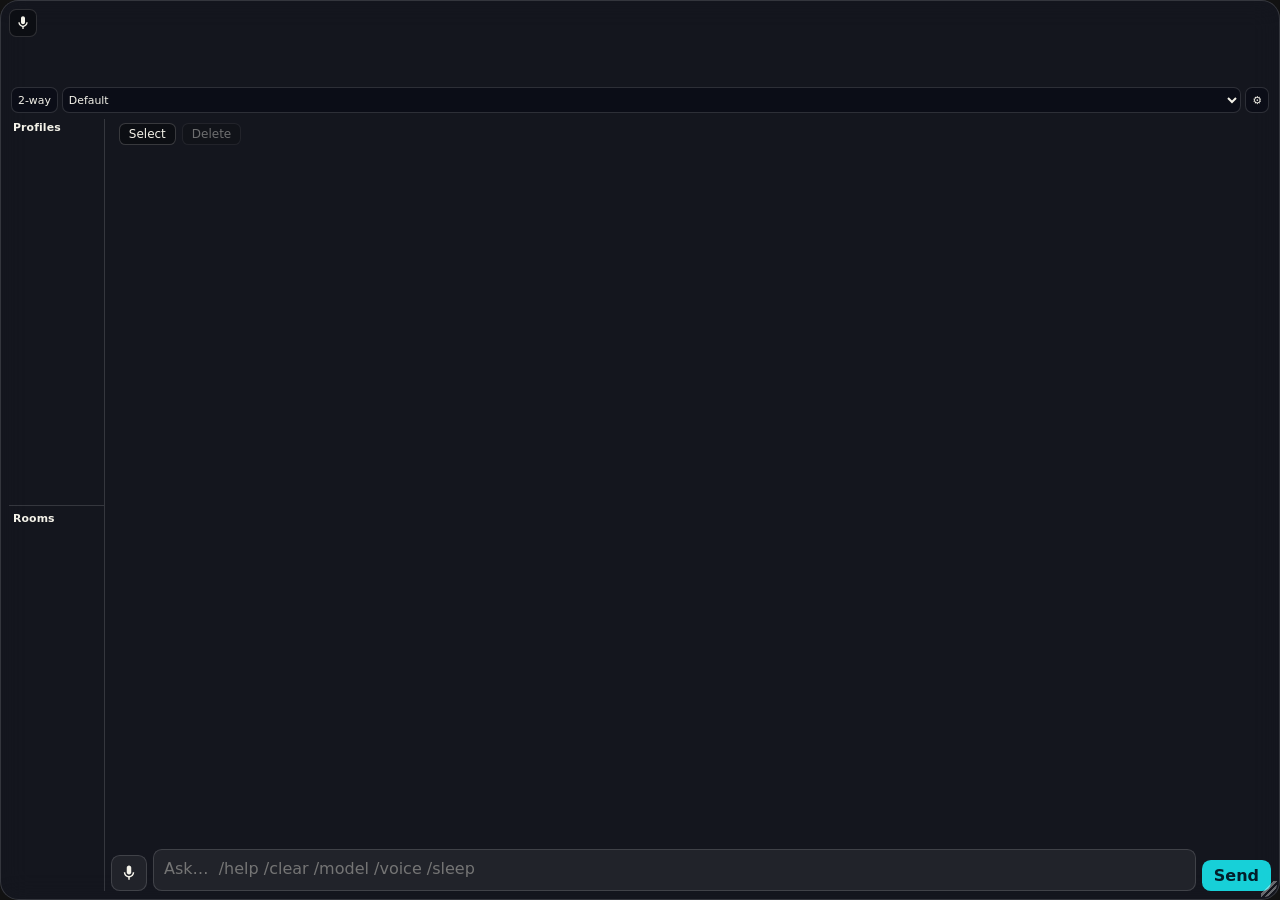
<file: crates/softwake-ui/ui/hud.html>
<!doctype html>
<html lang="en">
  <head>
    <meta charset="utf-8" />
    <meta name="viewport" content="width=device-width, initial-scale=1" />
    <title>Softwake</title>
    <link rel="stylesheet" href="hud.css" />
  </head>
  <body>
    <div id="capsule" class="capsule expanded" role="group" tabindex="0" aria-expanded="true" aria-label="Softwake">
      <button type="button" id="mic-mute" class="mic-mute" aria-pressed="false" aria-label="Mute microphone" title="Mute microphone listening">
        <svg class="mic-mute-on" viewBox="0 0 24 24" width="16" height="16" aria-hidden="true" focusable="false">
          <path fill="currentColor" d="M12 14c1.66 0 3-1.34 3-3V5c0-1.66-1.34-3-3-3S9 3.34 9 5v6c0 1.66 1.34 3 3 3zm5-3c0 2.76-2.24 5-5 5s-5-2.24-5-5H5c0 3.53 2.61 6.43 6 6.92V21h2v-3.08c3.39-.49 6-3.39 6-6.92h-2z"/>
        </svg>
        <svg class="mic-mute-slash" viewBox="0 0 24 24" width="16" height="16" aria-hidden="true" focusable="false">
          <path fill="currentColor" d="M19 11h-1.7c0 .74-.16 1.43-.43 2.05l1.23 1.23c.56-.98.9-2.09.9-3.28zm-5.04.3c.03-.17.04-.35.04-.53V5c0-1.66-1.34-3-3-3S8 3.34 8 5v.18l6.96 6.96zM4.27 3L3 4.27l6.01 6.01V11c0 1.66 1.34 3 3 3 .23 0 .44-.04.65-.09l1.52 1.52c-.66.3-1.39.47-2.17.47-2.76 0-5.01-2.24-5.01-5H5c0 3.53 2.61 6.43 6 6.92V21h2v-3.08c.57-.08 1.12-.24 1.64-.46L19.73 21 21 19.73 4.27 3z"/>
        </svg>
      </button>
      <div id="resize-grip" class="resize-grip" title="Drag to resize"></div>
      <canvas id="bloom" width="120" height="120" tabindex="0" role="button" aria-label="Softwake orb. Click to shrink or expand."></canvas>
      <div id="orb-controls" class="orb-controls">
        <button type="button" id="two-way" class="orb-btn" aria-pressed="false" title="2-way on is awake listening. Off is sleep (wake word still works).">2-way</button>
        <select id="voice-select" class="orb-voice" aria-label="Voice" title="Voice"></select>
        <button type="button" id="gear" class="orb-btn" aria-label="Settings" title="Settings">⚙</button>
      </div>
      <div id="strip" class="strip">
      <nav id="profile-rail" class="profile-rail" aria-label="Profiles and rooms">
        <section class="rail-section rail-profiles" aria-labelledby="rail-profiles-heading">
          <h2 id="rail-profiles-heading" class="rail-heading">Profiles</h2>
          <ul id="profile-rail-list" class="profile-rail-list" role="listbox" aria-label="Active profile"></ul>
        </section>
        <section id="rooms-rail" class="rail-section rail-rooms" aria-labelledby="rail-rooms-heading">
          <h2 id="rail-rooms-heading" class="rail-heading">Rooms</h2>
          <ul id="rooms-rail-list" class="profile-rail-list" role="listbox" aria-label="Rooms"></ul>
          <p id="rooms-rail-empty" class="rail-empty" hidden>No rooms yet. Create one in Settings.</p>
        </section>
      </nav>
      <div id="strip-main" class="strip-main">
      <div id="room-panel" class="room-panel" hidden>
        <div class="room-panel-bar">
          <strong id="room-panel-title">Room</strong>
          <button type="button" id="room-panel-back" title="Back to profile chat">Profile</button>
        </div>
        <div id="room-panel-log" class="log room-panel-log" role="log" aria-live="polite"></div>
        <p id="room-panel-status" class="room-panel-status" role="status"></p>
        <form id="room-compose-form" autocomplete="off">
          <textarea id="room-compose" rows="2" maxlength="8000" placeholder="Message the room…" aria-label="Message the room"></textarea>
          <button type="submit" id="room-send">Send</button>
        </form>
      </div>
      <div id="vault-gate" class="vault-gate" hidden>
        <p id="vault-title" class="vault-title">Chat lock</p>
        <p id="vault-hint" class="vault-hint"></p>
        <label class="vault-field" id="vault-pass-wrap" hidden>
          <span class="sr-only">Passphrase</span>
          <input id="vault-pass" type="password" autocomplete="current-password" placeholder="Passphrase" />
        </label>
        <p id="vault-error" class="vault-error" role="status" hidden></p>
        <div class="vault-actions">
          <button type="button" id="vault-unlock" hidden>Unlock</button>
          <button type="button" id="vault-set" hidden>Set passphrase</button>
          <button type="button" id="vault-skip" hidden>Skip (plaintext)</button>
        </div>
      </div>
        <div id="chat-toolbar" class="chat-toolbar">
          <button type="button" id="select-toggle" aria-pressed="false" title="Select messages">Select</button>
          <button type="button" id="delete-selected" disabled title="Delete selected">Delete</button>
          <span id="select-count" class="select-count" hidden></span>
        </div>
        <div id="log" class="log" role="log" aria-live="polite" aria-relevant="additions"></div>
        <p id="live" class="live" hidden></p>
        <div id="hud-pending" hidden>
          <strong id="hud-pending-name"></strong>
          <p id="hud-pending-desc"></p>
          <p id="hud-pending-args" hidden></p>
          <div class="hud-actions">
            <button type="button" id="hud-approve">Approve</button>
            <button type="button" id="hud-deny">Deny</button>
          </div>
        </div>
        <div id="hud-allow" hidden>
          <p id="hud-allow-text"></p>
          <div class="hud-actions">
            <button type="button" id="hud-allow-yes">Always allow</button>
            <button type="button" id="hud-allow-no">Not now</button>
          </div>
        </div>
        <div id="context-meter" class="context-meter" hidden>
          <div class="context-meter-track" aria-hidden="true">
            <div id="context-meter-fill" class="context-meter-fill"></div>
            <div id="context-meter-mark" class="context-meter-mark" title="Auto-compact threshold"></div>
          </div>
          <p id="context-meter-label" class="context-meter-label"></p>
        </div>
        <form id="ask-form" autocomplete="off">
          <button type="button" id="talk" aria-label="Hold to talk" aria-pressed="false">
            <svg class="mic-icon" viewBox="0 0 24 24" width="18" height="18" aria-hidden="true" focusable="false">
              <path
                fill="currentColor"
                d="M12 14c1.66 0 3-1.34 3-3V5c0-1.66-1.34-3-3-3S9 3.34 9 5v6c0 1.66 1.34 3 3 3zm5-3c0 2.76-2.24 5-5 5s-5-2.24-5-5H5c0 3.53 2.61 6.43 6 6.92V21h2v-3.08c3.39-.49 6-3.39 6-6.92h-2z"
              />
            </svg>
          </button>
          <textarea
            id="ask-input"
            rows="2"
            maxlength="2000"
            placeholder="Ask…  /help /clear /model /voice /sleep"
            aria-label="Ask Softwake"
          ></textarea>
          <button type="button" id="ask-cancel" hidden>Cancel</button>
          <button type="submit" id="ask-send">Send</button>
        </form>
      </div>
      </div>
      <p id="hint" class="hint" hidden>click to type · hold to talk</p>
      <p id="hud-build" class="hud-build" hidden title="Softwake build"></p>
    </div>
    <script src="hud.js"></script>
  </body>
</html>
</file>
<file: crates/softwake-ui/ui/app.css>
:root {
  color-scheme: dark;
  --ink: oklch(0.202 0.037 273.2);
  --text: oklch(0.96 0.012 95);
  --muted: oklch(0.78 0.02 273);
  --faint: oklch(0.70 0.02 273);
  --line: oklch(1 0 0 / 0.10);
  --cyan: oklch(0.78 0.13 200);
  --cyan-ink: oklch(0.22 0.04 230);
  --danger: oklch(0.80 0.12 25);
  --radius-xl: 0.55rem;
  --nav-width: 10.5rem;
  /* Text scale (General → UI text size). Labels scale; button chrome stays compact. */
  --ui-text: 12px;
  --btn-pad-y: 5px;
  --btn-pad-x: 10px;
  --field-pad: 7px 9px;
  --pane-pad: 14px 16px 16px;
  --shell-gap: 12px;
  --shell-pad: 12px;
  font-family: "Segoe UI", system-ui, sans-serif;
  font-size: var(--ui-text);
  background: var(--ink);
  color: var(--text);
}

html[data-text-size="xx-small"] {
  --ui-text: 11px;
  --nav-width: 9.75rem;
}

html[data-text-size="x-small"] {
  --ui-text: 12px;
  --nav-width: 10.5rem;
}

html[data-text-size="small"] {
  --ui-text: 13px;
  --nav-width: 11.25rem;
}

html[data-text-size="medium"] {
  --ui-text: 14px;
  --nav-width: 12rem;
}

html[data-text-size="large"] {
  --ui-text: 16px;
  --nav-width: 13rem;
  --btn-pad-y: 6px;
  --btn-pad-x: 12px;
  --field-pad: 8px 10px;
  --pane-pad: 16px 18px 18px;
}

body {
  margin: 0;
  min-height: 100vh;
  background-color: var(--ink);
  /* site-parity patchy mesh */
  background-image:
    radial-gradient(ellipse 58% 42% at 8% 0%, oklch(0.78 0.13 200 / 0.55), transparent 62%),
    radial-gradient(ellipse 48% 46% at 96% 12%, oklch(0.62 0.18 300 / 0.50), transparent 64%),
    radial-gradient(ellipse 42% 36% at 72% 100%, oklch(0.74 0.12 190 / 0.28), transparent 70%),
    radial-gradient(ellipse 36% 28% at 20% 88%, oklch(0.55 0.16 290 / 0.22), transparent 72%);
  background-attachment: fixed;
}

.shell {
  display: grid;
  grid-template-columns: var(--nav-width) minmax(0, 1fr);
  gap: var(--shell-gap);
  box-sizing: border-box;
  min-height: 100vh;
  height: 100vh;
  padding: var(--shell-pad);
}

.glass {
  background: oklch(1 0 0 / 0.05);
  border: 1px solid var(--line);
  border-radius: 1rem;
  backdrop-filter: blur(16px);
}

.rail {
  display: flex;
  flex-direction: column;
  gap: 6px;
  align-self: start;
  padding: 12px 8px;
}

.content {
  min-width: 0;
  min-height: 0;
  display: flex;
  flex-direction: column;
}

.pane {
  box-sizing: border-box;
  min-width: 0;
  max-height: calc(100vh - 2 * var(--shell-pad));
  overflow: auto;
  padding: var(--pane-pad);
}

.pane.pane-fill:not(.hidden):not([hidden]) {
  display: flex;
  flex-direction: column;
  flex: 1 1 auto;
  height: calc(100vh - 2 * var(--shell-pad));
  max-height: calc(100vh - 2 * var(--shell-pad));
  overflow: hidden;
}

/* Author display rules must not beat [hidden] / .hidden on other panes. */
.pane.hidden,
.pane[hidden] {
  display: none;
}

.eyebrow {
  margin: 0 0 8px;
  letter-spacing: 0.14em;
  text-transform: uppercase;
  font-size: 0.75rem;
  color: var(--muted);
}

.pane h2 {
  margin: 0 0 8px;
  font-size: 1.05rem;
  font-weight: 560;
}

h1 {
  margin: 0 0 10px;
  font-size: 1.75rem;
  font-weight: 560;
  letter-spacing: -0.03em;
}

.meta,
.detail,
.error {
  margin: 0 0 8px;
  line-height: 1.4;
}

.meta {
  color: var(--muted);
}

.detail {
  min-height: 1.4em;
  color: var(--faint);
  white-space: pre-wrap;
  overflow-wrap: anywhere;
}

.idle-controls {
  display: grid;
  grid-template-columns: minmax(0, 1fr) 4.5rem;
  gap: 8px;
  align-items: center;
}

.idle-controls input[type="range"] {
  width: 100%;
  accent-color: var(--cyan);
}

.error {
  min-height: 1.4em;
  color: var(--danger);
}

.actions {
  display: grid;
  grid-template-columns: 1fr 1fr;
  gap: 8px;
  margin-top: 12px;
}

button {
  appearance: none;
  border: 1px solid var(--line);
  border-radius: var(--radius-xl);
  background: oklch(1 0 0 / 0.04);
  color: inherit;
  font: inherit;
  font-size: inherit;
  line-height: 1.25;
  padding: var(--btn-pad-y) var(--btn-pad-x);
  cursor: pointer;
}

button:hover {
  background: oklch(1 0 0 / 0.08);
}

button:focus-visible,
select:focus-visible,
input:focus-visible,
textarea:focus-visible,
a.oauth-open:focus-visible {
  outline: 2px solid var(--cyan);
  outline-offset: 2px;
}

button:disabled {
  opacity: 0.45;
  cursor: default;
  box-shadow: none;
}

.nav {
  display: flex;
  align-items: center;
  justify-content: space-between;
  width: 100%;
  text-align: left;
  background: transparent;
}

.nav:hover {
  border-color: oklch(1 0 0 / 0.22);
  background: oklch(1 0 0 / 0.04);
}

.nav[aria-current="page"] {
  border-color: oklch(0.78 0.13 200 / 0.70);
  color: oklch(0.90 0.08 200);
  background: oklch(0.78 0.13 200 / 0.12);
}

.nav.has-pending::after {
  content: "";
  width: 0.45rem;
  height: 0.45rem;
  flex: none;
  border-radius: 999px;
  background: var(--cyan);
  box-shadow: 0 0 8px oklch(0.78 0.13 200 / 0.8);
}

button.btn-primary {
  border-color: transparent;
  background: var(--cyan);
  color: var(--cyan-ink);
  box-shadow: 0 0 14px oklch(0.78 0.13 200 / 0.28);
}

button.btn-primary:hover {
  background: oklch(0.84 0.12 200);
}

.field {
  display: grid;
  gap: 4px;
  margin: 8px 0;
}

.tool-row {
  grid-template-columns: minmax(0, 1fr) 11rem;
  align-items: start;
  gap: 12px;
}

.tool-copy {
  display: grid;
  gap: 2px;
  min-width: 0;
}

.tool-copy strong {
  color: var(--text);
}

.tool-floor {
  color: var(--faint);
  font-size: 0.85em;
}

.field span {
  color: var(--muted);
  font-size: 0.9em;
}

select,
input[type="password"],
input[type="url"],
input[type="text"],
input[type="number"],
textarea {
  box-sizing: border-box;
  width: 100%;
  appearance: none;
  border: 1px solid var(--line);
  border-radius: var(--radius-xl);
  background: oklch(0.16 0.03 273 / 0.72);
  color: inherit;
  font: inherit;
  font-size: inherit;
  padding: var(--field-pad);
}

textarea {
  min-height: 0;
  resize: none;
  font-family: ui-monospace, "Cascadia Code", "Segoe UI Mono", monospace;
  font-size: 0.95em;
  line-height: 1.45;
}

.pack-tabs {
  display: flex;
  flex-wrap: wrap;
  gap: 8px;
  margin: 8px 0 12px;
}

.pack-tab {
  padding: 5px 10px;
  font-size: 0.8rem;
}

.pack-tab[aria-selected="true"] {
  border-color: oklch(0.78 0.13 200 / 0.70);
  color: oklch(0.90 0.08 200);
  background: oklch(0.78 0.13 200 / 0.12);
}

#oauth-code,
#oauth-link,
#oauth-url-text {
  overflow-wrap: anywhere;
}

#oauth-link {
  color: var(--cyan);
}

a.oauth-open {
  appearance: none;
  border: 1px solid var(--line);
  border-radius: var(--radius-xl);
  background: oklch(1 0 0 / 0.04);
  color: var(--text);
  font: inherit;
  padding: var(--btn-pad-y) var(--btn-pad-x);
  cursor: pointer;
  text-decoration: none;
  white-space: nowrap;
}

a.oauth-open:not(.hidden) {
  display: inline-block;
  margin-inline-start: 10px;
}

a.oauth-open:hover {
  background: oklch(1 0 0 / 0.08);
}

.row {
  display: flex;
  flex-wrap: wrap;
  gap: 10px;
  margin: 8px 0 12px;
}

.stack {
  margin: 8px 0 12px;
}

.hidden {
  display: none;
}

.row-check {
  display: flex;
  flex-direction: row;
  align-items: center;
  gap: 0.5rem;
}

.row-check input {
  width: auto;
}

/* Compact controls (Profiles chrome; Status actions keep default button size) */
.btn-compact,
button.btn-compact,
.pack-tab.btn-compact {
  padding: 5px 10px;
  font-size: 0.8rem;
  line-height: 1.25;
  border-radius: 0.5rem;
  box-shadow: none;
}

button.btn-primary.btn-compact {
  box-shadow: 0 0 14px oklch(0.78 0.13 200 / 0.28);
}

.row-compact {
  gap: 8px;
  margin: 6px 0 10px;
}

.field-compact {
  margin: 8px 0;
}

.field-compact span {
  font-size: 0.8rem;
}

/* Nested sub-menu under main left nav */
.nav-sub {
  display: flex;
  flex-direction: column;
  gap: 4px;
  margin: -2px 0 4px 0.55rem;
  padding: 4px 0 6px 0.55rem;
  border-left: 1px solid oklch(1 0 0 / 0.12);
}

.nav-sub.hidden {
  display: none;
}

.nav-sub-list {
  list-style: none;
  margin: 0;
  padding: 0;
  display: flex;
  flex-direction: column;
  gap: 2px;
  max-height: min(40vh, 18rem);
  overflow: auto;
}

.nav-sub-list li {
  margin: 0;
  padding: 0;
}

.nav-sub-list button.profile-chip {
  display: flex;
  align-items: center;
  gap: 0.4rem;
  width: 100%;
  text-align: left;
  border: 1px solid transparent;
  background: transparent;
  color: inherit;
  padding: 4px 8px;
  font-size: 0.78rem;
  line-height: 1.25;
  border-radius: 0.45rem;
  cursor: pointer;
}

.nav-sub-list button.profile-chip:hover {
  background: oklch(1 0 0 / 0.06);
}

.nav-sub-list button.profile-chip[aria-selected="true"] {
  border-color: oklch(0.78 0.13 200 / 0.55);
  background: oklch(0.78 0.13 200 / 0.10);
  color: oklch(0.90 0.08 200);
}

.nav-sub-list .profile-chip-label {
  flex: 1;
  min-width: 0;
  overflow: hidden;
  text-overflow: ellipsis;
  white-space: nowrap;
}

.account-badge {
  display: inline-block;
  padding: 0 0.4rem;
  border: 1px solid oklch(0.78 0.13 200 / 0.55);
  border-radius: 999px;
  color: var(--cyan);
  font-size: 0.75rem;
  line-height: 1.4;
}

.account-row {
  align-items: center;
  gap: 0.5rem;
  flex-wrap: wrap;
}

.nav-sub-list .profile-chip-warn {
  font-size: 0.65rem;
  opacity: 0.7;
  flex: none;
}

.active-dot {
  width: 0.4rem;
  height: 0.4rem;
  flex: none;
  border-radius: 999px;
  background: oklch(0.78 0.17 145);
  box-shadow: 0 0 8px oklch(0.78 0.17 145 / 0.75);
}

.nav-sub-action {
  align-self: stretch;
  margin-top: 2px;
}

/* Profiles detail: scrollable editors + pinned action footer */
.profiles-detail-panel {
  display: flex;
  flex-direction: column;
  flex: 1 1 auto;
  min-height: 0;
  height: 100%;
  overflow: hidden;
}

.profiles-chrome {
  display: flex;
  flex-direction: column;
  flex: none;
  min-height: 0;
}

.profiles-chrome > h2,
.profiles-chrome > .meta,
.profiles-chrome > .field,
.profiles-chrome > .row,
.profiles-chrome > .pack-tabs,
.profiles-chrome > .global-doc-flags {
  flex: none;
}

.global-doc-flags {
  display: flex;
  flex-wrap: wrap;
  gap: 0.35rem 1.1rem;
  align-items: center;
  margin: 0.35rem 0 0.5rem;
}

.pack-editor.is-readonly,
.pack-editor[readonly] {
  opacity: 0.82;
}

.pack-editors {
  display: flex;
  flex-direction: column;
  flex: 1 1 auto;
  min-height: 0;
  margin: 0;
  overflow: hidden;
}

.pack-editor {
  box-sizing: border-box;
  width: 100%;
  flex: 1 1 auto;
  min-height: 0;
  height: 100%;
  overflow: auto;
  resize: none;
}

.pack-editor.hidden {
  display: none;
}

.profiles-footer {
  display: flex;
  flex-direction: column;
  flex: none;
  gap: 2px;
  padding-top: 8px;
  margin-top: 4px;
  border-top: 1px solid var(--line);
}

.profiles-footer > .row {
  margin: 0;
}

.profiles-footer > .meta,
.profiles-footer > .error {
  margin: 2px 0 0;
}

#profile-name {
  flex: 1;
  min-width: 0;
  padding: var(--field-pad);
  font-size: inherit;
}

.pack-tabs {
  gap: 6px;
  margin: 4px 0 8px;
}

.section-title {
  margin: 1rem 0 0.35rem;
  font-size: 0.95rem;
  font-weight: 600;
}

.chat-lock {
  margin-top: 0.75rem;
  padding-top: 0.5rem;
  border-top: 1px solid var(--line, oklch(1 0 0 / 0.12));
}
.chat-lock .subhead {
  margin: 0 0 0.35rem;
  font-size: 0.95rem;
}

.build-stamp {
  font-family: ui-monospace, SFMono-Regular, Menlo, Consolas, monospace;
  font-size: 0.85em;
  opacity: 0.85;
}

/* Rooms chat (ADR-0052) */
.rooms-chat {
  display: flex;
  flex-direction: column;
  gap: 0.5rem;
  margin: 0.75rem 0 1rem;
  min-height: 14rem;
  flex: 1 1 auto;
}
.rooms-chat-log {
  display: flex;
  flex-direction: column;
  gap: 0.45rem;
  flex: 1 1 auto;
  min-height: 10rem;
  max-height: 22rem;
  overflow: auto;
  padding: 0.75rem;
  border-radius: 0.5rem;
  background: color-mix(in oklab, Canvas 88%, CanvasText 12%);
  border: 1px solid color-mix(in oklab, CanvasText 18%, transparent);
  white-space: normal;
  font-size: 0.9em;
}
.rooms-chat-line,
.room-bubble.rooms-chat-line {
  margin: 0;
  box-sizing: border-box;
  max-width: 94%;
  padding: 0.5rem 0.75rem;
  border-radius: 0.85rem;
  border: 1px solid color-mix(in oklab, CanvasText 22%, transparent);
  align-self: flex-start;
}
.rooms-chat-line.operator {
  align-self: flex-end;
}
.rooms-chat-line .who {
  font-weight: 700;
  font-size: 0.75em;
  margin-bottom: 0.2rem;
}
.rooms-chat-line .text {
  white-space: pre-wrap;
  word-break: break-word;
}
.rooms-chat-line details.room-dm summary {
  cursor: pointer;
  font-weight: 700;
}
.rooms-chat-line .room-dm-reply {
  margin-top: 0.35rem;
}
.rooms-admin {
  margin-top: 0.5rem;
}
.rooms-list-select {
  width: 100%;
  max-width: 36rem;
}
.visually-hidden {
  position: absolute;
  width: 1px;
  height: 1px;
  padding: 0;
  margin: -1px;
  overflow: hidden;
  clip: rect(0, 0, 0, 0);
  white-space: nowrap;
  border: 0;
}
</file>
<file: crates/softwake-ui/ui/hud.css>
:root {
  color-scheme: dark;
  --text: oklch(0.96 0.012 95);
  --muted: oklch(0.78 0.02 273);
  --line: oklch(1 0 0 / 0.14);
  --cyan: oklch(0.78 0.13 200);
  --cyan-ink: oklch(0.22 0.04 230);
  --danger: oklch(0.80 0.12 25);
  font-family: "Segoe UI", system-ui, sans-serif;
}

html,
body {
  margin: 0;
  width: 100%;
  height: 100%;
  overflow: hidden;
  background: transparent;
  color: var(--text);
  user-select: none;
}

.capsule {
  position: relative;
  box-sizing: border-box;
  width: 100%;
  height: 100%;
  padding: 0;
  border-radius: 1.15rem;
  border: 1px solid var(--line);
  --hud-bg-alpha: 0.55;
  background: oklch(0.22 0.03 273 / var(--hud-bg-alpha));
  backdrop-filter: blur(14px);
  cursor: pointer;
  display: grid;
  grid-template-rows: minmax(0, 1fr);
  overflow: hidden;
}

.capsule.expanded {
  cursor: default;
  padding: 8px;
  gap: 6px;
  grid-template-rows: 72px auto minmax(0, 1fr);
}

#bloom {
  width: 100%;
  height: 100%;
  display: block;
  min-height: 0;
}

.capsule.expanded #bloom {
  height: 72px;
  border-radius: 0.65rem;
  cursor: pointer;
}

.orb-controls {
  position: absolute;
  z-index: 3;
  left: 6px;
  right: 6px;
  bottom: 6px;
  display: flex;
  gap: 4px;
  align-items: center;
  pointer-events: auto;
}

.capsule.expanded .orb-controls {
  position: static;
  margin: 0 2px;
}

.orb-btn,
.orb-voice {
  box-sizing: border-box;
  height: 26px;
  border-radius: 0.45rem;
  border: 1px solid var(--line);
  background: oklch(0.16 0.02 273 / 0.82);
  color: var(--text);
  font: inherit;
  font-size: 0.68rem;
  cursor: pointer;
}

.orb-btn {
  padding: 0 6px;
}

.orb-btn[aria-pressed="true"] {
  background: oklch(0.78 0.13 200 / 0.85);
  color: var(--cyan-ink);
}

.orb-voice {
  flex: 1 1 auto;
  min-width: 0;
  padding: 0 2px;
}

/* Collapsed: bloom only. Author display must beat the hidden attribute. */
.strip,
.hint,
.strip[hidden],
.hint[hidden],
.live[hidden] {
  display: none !important;
}

.capsule.expanded .strip:not([hidden]) {
  display: grid !important;
  grid-template-columns: auto minmax(0, 1fr);
  grid-template-rows: minmax(0, 1fr);
  gap: 6px;
  min-height: 0;
  min-width: 0;
}

.strip-main {
  /* Flex (not fixed grid rows): [hidden] children drop out without stealing
     the grow track from #log — #101's 8-track template mis-assigned 1fr onto
     #live / #context-meter / #ask-form and mashed thinking, context, composer. */
  display: flex;
  flex-direction: column;
  gap: 8px;
  min-height: 0;
  min-width: 0;
}

.profile-rail {
  display: none;
  box-sizing: border-box;
  width: 96px;
  min-width: 84px;
  max-width: 128px;
  min-height: 0;
  overflow: hidden;
  padding: 2px 0;
  border-right: 1px solid var(--line);
}

.capsule.expanded .profile-rail {
  display: flex;
  flex-direction: column;
}

.rail-section {
  box-sizing: border-box;
  min-height: 0;
  display: flex;
  flex-direction: column;
  gap: 4px;
}

/* Top half is Profiles; Rooms heading starts halfway down the rail. */
.rail-profiles,
.rail-rooms {
  flex: 1 1 50%;
  overflow: auto;
}

.rail-rooms {
  border-top: 1px solid var(--line);
  padding-top: 6px;
}

.rail-heading {
  margin: 0;
  padding: 0 4px 2px;
  font-size: 0.68rem;
  font-weight: 750;
  letter-spacing: 0.01em;
  color: var(--text);
  flex-shrink: 0;
}

.rail-empty {
  margin: 0;
  padding: 0 4px;
  font-size: 0.62rem;
  line-height: 1.3;
  color: var(--muted);
}

.room-panel {
  display: flex;
  flex-direction: column;
  gap: 8px;
  min-height: 0;
  flex: 1 1 auto;
}

.room-panel[hidden] {
  display: none !important;
}

/* Author `display` on #log, #ask-form, and .chat-toolbar beats the user-agent
   [hidden] rule. Setting hidden left the profile transcript and Send on screen
   under a half-height room pane (two composers). room-open drops those siblings
   so the one room pane fills the column. Tool approval cards stay. */
#log[hidden],
#ask-form[hidden],
.chat-toolbar[hidden] {
  display: none !important;
}

#strip-main.room-open > :not(#room-panel):not(#hud-pending):not(#hud-allow) {
  display: none !important;
}

#strip-main.room-open > #room-panel {
  flex: 1 1 0;
  min-height: 0;
}

.room-panel-bar {
  display: flex;
  align-items: center;
  justify-content: space-between;
  gap: 6px;
  flex-shrink: 0;
}

.room-panel-bar strong {
  min-width: 0;
  overflow: hidden;
  text-overflow: ellipsis;
  white-space: nowrap;
  font-size: 0.85rem;
}

#room-panel-back {
  flex-shrink: 0;
  border: 1px solid var(--line);
  border-radius: 0.45rem;
  background: oklch(1 0 0 / 0.06);
  color: var(--text);
  font: inherit;
  font-size: 0.68rem;
  padding: 4px 8px;
  cursor: pointer;
}

.room-panel-log {
  display: flex;
  flex-direction: column;
  gap: 0.4rem;
  white-space: normal;
  overflow: auto;
  min-height: 0;
  flex: 1 1 auto;
}

.room-line {
  margin: 0;
  font-size: 0.82rem;
  line-height: 1.35;
}

.room-bubble {
  box-sizing: border-box;
  max-width: 94%;
  padding: 0.45rem 0.7rem;
  border-radius: 0.85rem;
  border: 1px solid oklch(0.55 0.06 210);
  background: oklch(0.30 0.04 210);
  align-self: flex-start;
}

.room-bubble.operator {
  align-self: flex-end;
}

.room-bubble .who {
  font-weight: 700;
  font-size: 0.68rem;
  letter-spacing: 0.01em;
  margin-bottom: 0.15rem;
}

.room-bubble .text {
  white-space: pre-wrap;
  word-break: break-word;
}

.room-bubble details.room-dm {
  margin: 0;
}

.room-bubble details.room-dm summary {
  cursor: pointer;
  font-weight: 700;
  font-size: 0.72rem;
}

.room-bubble .room-dm-reply {
  margin-top: 0.35rem;
}

.room-panel-status {
  margin: 0;
  flex-shrink: 0;
  font-size: 0.72rem;
  line-height: 1.3;
  color: var(--muted);
}

#room-compose-form {
  display: grid;
  grid-template-columns: minmax(0, 1fr) auto;
  gap: 6px;
  align-items: end;
  flex-shrink: 0;
}

#room-compose {
  min-width: 0;
  width: 100%;
  box-sizing: border-box;
  border: 1px solid var(--line);
  border-radius: 0.55rem;
  background: oklch(1 0 0 / 0.06);
  color: var(--text);
  padding: 8px 10px;
  font: inherit;
  font-size: 0.92rem;
  line-height: 1.35;
  outline: none;
  resize: none;
  min-height: 2.6rem;
  max-height: 7.5rem;
}

#room-compose:focus {
  border-color: oklch(0.78 0.13 200 / 0.7);
}

#room-send {
  border: 0;
  border-radius: 0.55rem;
  background: var(--cyan);
  color: var(--cyan-ink);
  font: inherit;
  font-weight: 600;
  padding: 6px 12px;
  cursor: pointer;
}

#room-send:disabled {
  opacity: 0.55;
  cursor: default;
}

.profile-rail-list {
  list-style: none;
  margin: 0;
  padding: 0;
  display: flex;
  flex-direction: column;
  gap: 4px;
}

.profile-rail-item {
  box-sizing: border-box;
  width: 100%;
  margin: 0;
  padding: 6px 6px;
  border-radius: 0.55rem;
  border: 1px solid transparent;
  background: transparent;
  color: var(--muted);
  font: inherit;
  font-size: 0.68rem;
  font-weight: 650;
  letter-spacing: 0.01em;
  text-align: left;
  line-height: 1.2;
  cursor: pointer;
  overflow: hidden;
  text-overflow: ellipsis;
  white-space: nowrap;
}

.profile-rail-item:hover,
.profile-rail-item:focus-visible {
  color: var(--text);
  border-color: var(--line);
  background: oklch(1 0 0 / 0.06);
  outline: none;
}

.profile-rail-item[aria-selected="true"] {
  color: var(--cyan-ink);
  background: oklch(0.78 0.13 200 / 0.82);
  border-color: oklch(0.78 0.13 200 / 0.95);
}

.log {
  flex: 1 1 0;
  min-height: 0;
  overflow: auto;
  display: flex;
  flex-direction: column;
  gap: 8px;
  padding-right: 2px;
  scroll-padding-bottom: 0.5rem;
}

.bubble {
  box-sizing: border-box;
  max-width: 94%;
  border-radius: 0.75rem;
  padding: 6px 8px;
  background: oklch(1 0 0 / 0.06);
  border: 1px solid var(--line);
}

.bubble.user {
  align-self: flex-end;
  background: oklch(0.78 0.13 200 / 0.16);
}

.bubble.assistant {
  align-self: flex-start;
}

.bubble.error {
  border-color: oklch(0.80 0.12 25 / 0.65);
}

.bubble header {
  display: flex;
  justify-content: space-between;
  gap: 8px;
  margin-bottom: 2px;
  font-size: 0.68rem;
  letter-spacing: 0.02em;
  color: var(--muted);
}

.bubble .who {
  font-weight: 650;
}

.bubble .body {
  margin: 0;
  font-size: 0.82rem;
  line-height: 1.35;
  white-space: pre-wrap;
  overflow-wrap: anywhere;
  user-select: text;
  /* Full model reply. Do not line-clamp. */
  display: block;
  max-height: none;
  overflow: visible;
  -webkit-line-clamp: unset;
}

.bubble .note {
  margin: 4px 0 0;
  font-size: 0.68rem;
  line-height: 1.3;
  color: var(--muted);
  white-space: pre-wrap;
  overflow-wrap: anywhere;
  user-select: text;
}

.bubble.error .body {
  color: oklch(0.86 0.08 25);
}

.live {
  margin: 0;
  flex-shrink: 0;
  min-height: 0;
  font-size: 0.75rem;
  line-height: 1.3;
  color: var(--muted);
  white-space: pre-wrap;
  overflow-wrap: anywhere;
}

.capsule.expanded .live:not([hidden]) {
  display: block !important;
}

.live.error {
  color: oklch(0.80 0.12 25);
}


.context-meter {
  display: grid;
  gap: 3px;
  min-width: 0;
  flex-shrink: 0;
}

.context-meter[hidden] {
  display: none !important;
}

.capsule.expanded .context-meter:not([hidden]) {
  display: grid !important;
}

.context-meter-track {
  position: relative;
  height: 6px;
  border-radius: 999px;
  background: oklch(1 0 0 / 0.08);
  border: 1px solid var(--line);
  overflow: hidden;
}

.context-meter-fill {
  height: 100%;
  width: 0%;
  border-radius: inherit;
  background: linear-gradient(
    90deg,
    oklch(0.78 0.13 200),
    oklch(0.78 0.14 145)
  );
  transition: width 180ms ease, background-color 180ms ease;
}

.context-meter-fill.warn {
  background: linear-gradient(
    90deg,
    oklch(0.82 0.14 85),
    oklch(0.78 0.16 55)
  );
}

.context-meter-fill.hot {
  background: linear-gradient(
    90deg,
    oklch(0.78 0.16 45),
    oklch(0.72 0.18 25)
  );
}

.context-meter-mark {
  position: absolute;
  top: -1px;
  bottom: -1px;
  width: 2px;
  margin-left: -1px;
  background: oklch(1 0 0 / 0.55);
  left: 80%;
}

.context-meter-label {
  margin: 0;
  font-size: 0.68rem;
  line-height: 1.25;
  color: var(--muted);
  white-space: nowrap;
  overflow: hidden;
  text-overflow: ellipsis;
}

#ask-form {
  display: grid;
  grid-template-columns: auto minmax(0, 1fr) auto;
  gap: 6px;
  align-items: end;
  flex-shrink: 0;
}

#talk {
  display: grid;
  place-items: center;
  width: 36px;
  height: 36px;
  padding: 0;
  border: 1px solid var(--line);
  border-radius: 0.55rem;
  background: oklch(1 0 0 / 0.06);
  color: var(--text);
  cursor: pointer;
}

#talk.holding {
  background: oklch(0.72 0.16 25);
  color: oklch(0.16 0.02 25);
  border-color: transparent;
}

.mic-icon {
  display: block;
}

#ask-input {
  min-width: 0;
  width: 100%;
  box-sizing: border-box;
  border: 1px solid var(--line);
  border-radius: 0.55rem;
  background: oklch(1 0 0 / 0.06);
  color: var(--text);
  padding: 8px 10px;
  font: inherit;
  font-size: 1rem;
  line-height: 1.35;
  outline: none;
  resize: none;
  min-height: 2.6rem;
  max-height: 7.5rem;
  field-sizing: content;
}

#ask-input:focus {
  border-color: oklch(0.78 0.13 200 / 0.7);
}

#ask-send {
  border: 0;
  border-radius: 0.55rem;
  background: var(--cyan);
  color: var(--cyan-ink);
  font: inherit;
  font-weight: 600;
  padding: 6px 12px;
  cursor: pointer;
}

#hud-pending,
#hud-allow {
  display: grid;
  gap: 6px;
  min-width: 0;
  flex-shrink: 0;
  padding: 8px;
  border: 1px solid var(--line);
  border-radius: 0.65rem;
  background: oklch(1 0 0 / 0.06);
}

#hud-pending[hidden],
#hud-allow[hidden],
#hud-pending-args[hidden] {
  display: none !important;
}

#hud-pending-name {
  font-size: 0.85rem;
}

#hud-pending-desc,
#hud-pending-args,
#hud-allow-text {
  margin: 0;
  white-space: pre-wrap;
  overflow-wrap: anywhere;
  max-height: 6rem;
  overflow: auto;
  font-size: 0.78rem;
  line-height: 1.35;
}

.hud-actions {
  display: flex;
  flex-wrap: wrap;
  gap: 6px;
}

#hud-approve,
#hud-allow-yes {
  border: 0;
  border-radius: 0.55rem;
  background: var(--cyan);
  color: var(--cyan-ink);
  font: inherit;
  font-weight: 600;
  padding: 6px 12px;
  cursor: pointer;
}

#hud-deny {
  border: 0;
  border-radius: 0.55rem;
  background: var(--danger);
  color: oklch(0.16 0.02 25);
  font: inherit;
  font-weight: 600;
  padding: 6px 12px;
  cursor: pointer;
}

#hud-allow-no {
  border: 1px solid var(--line);
  border-radius: 0.55rem;
  background: oklch(1 0 0 / 0.06);
  color: var(--text);
  font: inherit;
  padding: 6px 12px;
  cursor: pointer;
}

#hud-approve:disabled,
#hud-deny:disabled,
#hud-allow-yes:disabled {
  opacity: 0.55;
  cursor: default;
}

.vault-gate {
  display: flex;
  flex-direction: column;
  gap: 8px;
  flex-shrink: 0;
  padding: 10px 12px 12px;
  border-bottom: 1px solid var(--line);
  background: oklch(0.18 0.02 260 / 0.92);
}

.vault-gate[hidden] {
  display: none;
}

.vault-title {
  margin: 0;
  font-weight: 650;
  font-size: 0.92rem;
}

.vault-hint {
  margin: 0;
  color: var(--muted, oklch(0.78 0.02 260));
  font-size: 0.8rem;
  line-height: 1.35;
}

.vault-field {
  display: block;
}

.vault-field input {
  width: 100%;
  box-sizing: border-box;
  border: 1px solid var(--line);
  border-radius: 0.55rem;
  background: oklch(1 0 0 / 0.06);
  color: var(--text);
  font: inherit;
  padding: 7px 10px;
}

.vault-error {
  margin: 0;
  color: var(--danger);
  font-size: 0.8rem;
}

.vault-actions {
  display: flex;
  flex-wrap: wrap;
  gap: 8px;
}

.vault-actions button {
  border: 0;
  border-radius: 0.55rem;
  background: var(--cyan);
  color: var(--cyan-ink);
  font: inherit;
  font-weight: 600;
  padding: 6px 12px;
  cursor: pointer;
}

#vault-skip {
  border: 1px solid var(--line);
  background: oklch(1 0 0 / 0.06);
  color: var(--text);
  font-weight: 500;
}

.sr-only {
  position: absolute;
  width: 1px;
  height: 1px;
  padding: 0;
  margin: -1px;
  overflow: hidden;
  clip: rect(0, 0, 0, 0);
  white-space: nowrap;
  border: 0;
}

.pin {
  display: none;
  position: absolute;
  top: 10px;
  right: 10px;
  z-index: 3;
  width: 30px;
  height: 30px;
  place-items: center;
  padding: 0;
  border: 1px solid var(--line);
  border-radius: 0.5rem;
  background: oklch(1 0 0 / 0.08);
  color: var(--muted);
  cursor: pointer;
}

.mic-mute {
  position: absolute;
  top: 8px;
  left: 8px;
  z-index: 5;
  width: 28px;
  height: 28px;
  border-radius: 0.45rem;
  border: 1px solid var(--line);
  background: rgba(0, 0, 0, 0.35);
  color: inherit;
  display: none;
  align-items: center;
  justify-content: center;
  cursor: pointer;
  padding: 0;
}
.capsule.expanded .mic-mute:not([hidden]) {
  display: inline-flex;
}
.mic-mute[aria-pressed="true"] {
  background: rgba(200, 80, 80, 0.45);
  border-color: rgba(255, 140, 140, 0.65);
}
.mic-mute .mic-mute-slash {
  display: none;
}
.mic-mute[aria-pressed="true"] .mic-mute-slash {
  display: block;
}
.mic-mute[aria-pressed="true"] .mic-mute-on {
  display: none;
}

.capsule.expanded .pin:not([hidden]) {
  display: grid;
}

.pin:hover {
  color: var(--ink);
  background: oklch(1 0 0 / 0.14);
}

.pin:active {
  transform: scale(0.94);
}

.pin[aria-pressed="true"],
.pin.is-on {
  color: var(--cyan-ink);
  background: var(--cyan);
  border-color: transparent;
  box-shadow: 0 0 0 2px color-mix(in oklab, var(--cyan) 55%, transparent);
}

.pin[aria-pressed="true"] .pin-icon-on,
.pin.is-on .pin-icon-on {
  transform: rotate(35deg);
}

.pin .pin-icon {
  display: block;
  transition: transform 120ms ease;
}

.resize-grip {
  display: none;
  position: absolute;
  right: 2px;
  bottom: 2px;
  z-index: 3;
  width: 16px;
  height: 16px;
  cursor: nwse-resize;
  background:
    linear-gradient(135deg, transparent 40%, oklch(1 0 0 / 0.35) 40%, oklch(1 0 0 / 0.35) 50%, transparent 50%),
    linear-gradient(135deg, transparent 60%, oklch(1 0 0 / 0.35) 60%, oklch(1 0 0 / 0.35) 70%, transparent 70%);
  border-radius: 0 0 0.85rem 0;
}

.capsule.expanded .resize-grip:not([hidden]) {
  display: block;
}

.chat-toolbar {
  display: flex;
  align-items: center;
  gap: 0.4rem;
  padding: 0.25rem 0.5rem 0.45rem;
  margin-bottom: 2px;
  flex-shrink: 0;
}

.chat-toolbar button {
  font: inherit;
  font-size: 0.75rem;
  padding: 0.2rem 0.55rem;
  border-radius: 0.4rem;
  border: 1px solid rgba(255, 255, 255, 0.18);
  background: rgba(0, 0, 0, 0.35);
  color: inherit;
  cursor: pointer;
}

.chat-toolbar button[aria-pressed="true"] {
  background: rgba(100, 160, 255, 0.35);
  border-color: rgba(140, 190, 255, 0.55);
}

.chat-toolbar button:disabled {
  opacity: 0.4;
  cursor: default;
}

.select-count {
  font-size: 0.7rem;
  opacity: 0.75;
}

.capsule.selecting .bubble {
  cursor: pointer;
}

.bubble.selected {
  outline: 2px solid rgba(120, 180, 255, 0.85);
  outline-offset: 2px;
}

.bubble .pick {
  float: left;
  margin: 0.15rem 0.4rem 0 0;
  accent-color: #7ab0ff;
}

#ask-cancel {
  flex: 0 0 auto;
  margin-right: 6px;
}

.hud-build {
  margin: 0;
  padding: 0 10px 6px;
  font-size: 10px;
  line-height: 1.2;
  opacity: 0.55;
  letter-spacing: 0.02em;
  user-select: text;
  cursor: default;
}

.capsule:not(.expanded) .hud-build {
  display: none;
}
</file>
